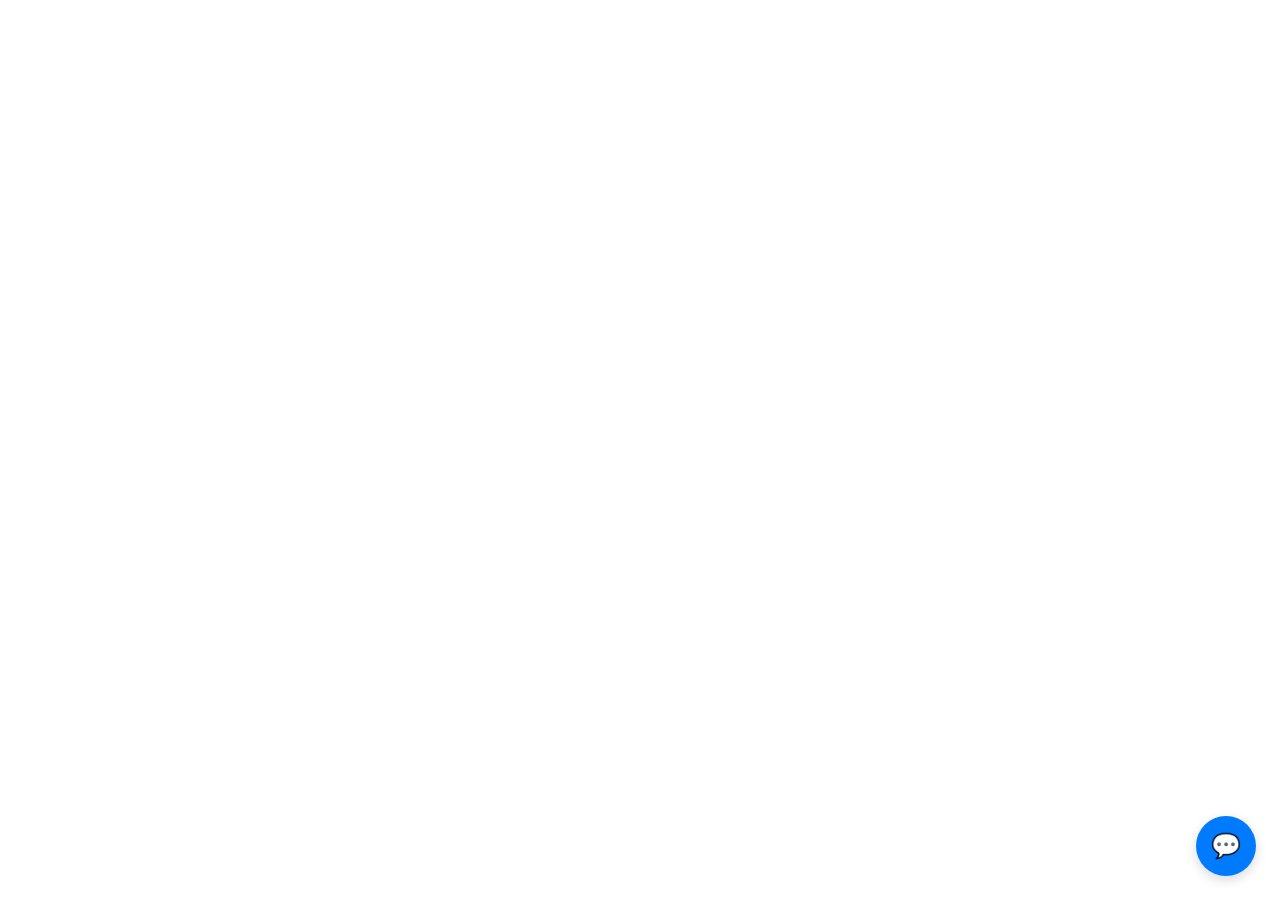
<file: templates/index.html>
<!DOCTYPE html>
<html lang="en">
<head>
    <meta charset="UTF-8">
    <meta name="viewport" content="width=device-width, initial-scale=1.0">
    <title>Chatbot Widget Demo</title>
    <link rel="stylesheet" href="/static/style.css">
</head>
<body>

    <!-- Chat Trigger Bubble -->
    <div class="chat-launcher" id="chatLauncher">💬</div>

    <!-- Chat Popup Window -->
    <div class="chat-window" id="chatWindow">
        <div class="chat-header">
            <span>Chatbot</span>
            <button class="chat-close-btn" id="closeChat">&times;</button>
        </div>
        
        <div class="chat-body" id="chatBody">
            <div class="message bot">Hi! Please select your language / ¡Hola! Por favor seleccione su idioma.</div>
        </div>
        
        <div class="chat-footer">
            <div class="language-selection-container">
                <input type="radio" name="language_select" value="EN" id="langEn" checked>
                <label for="langEn">English</label>
                
                <input type="radio" name="language_select" value="ES" id="langEs">
                <label for="langEs">Español</label>
            </div>
        </div>
    </div>

    <script src="/static/widget.js"></script>
</body>
</html>
</file>
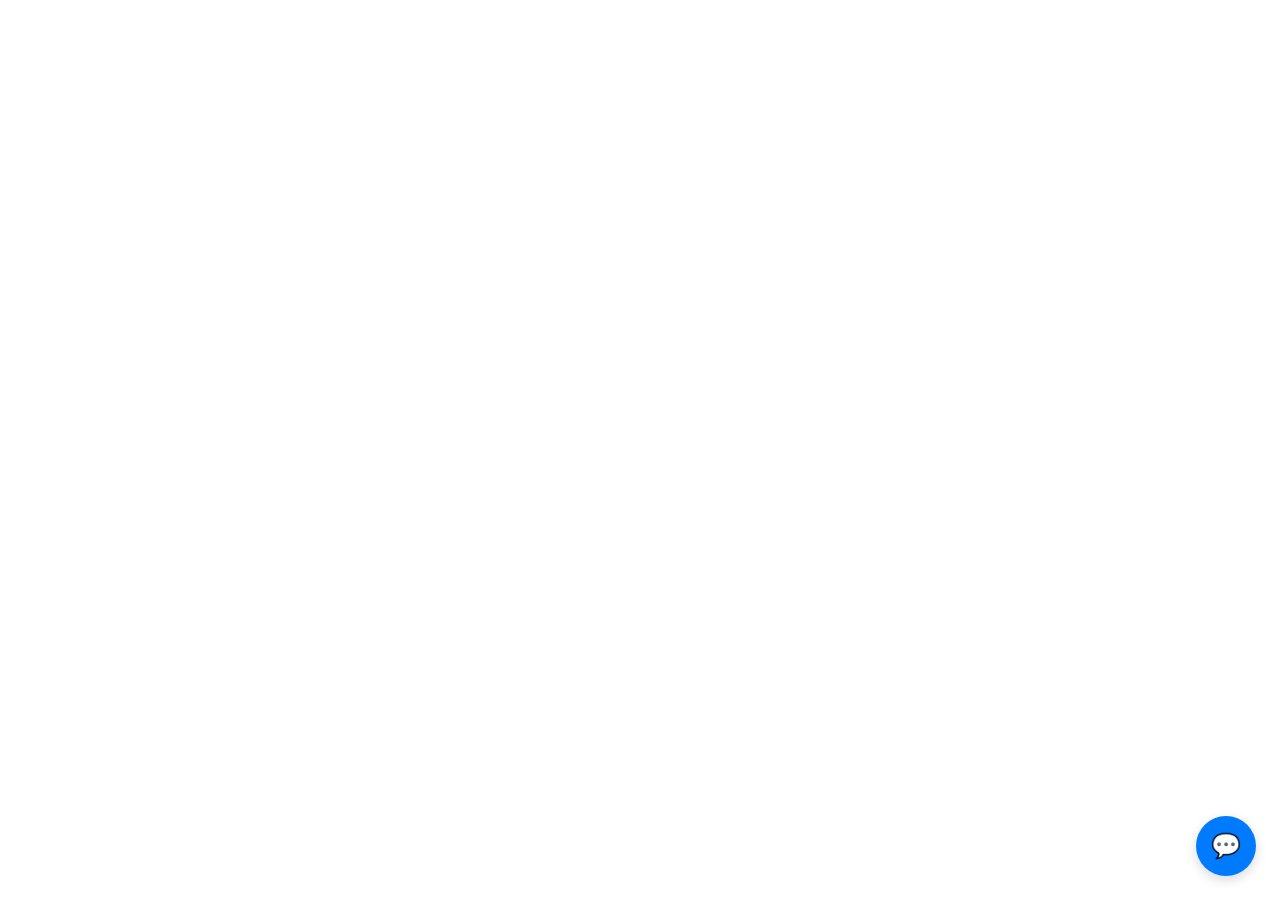
<file: content/chatbot/index.html>
<!DOCTYPE html>
<html lang="en">
<head>
    <meta charset="UTF-8">
    <meta name="viewport" content="width=device-width, initial-scale=1.0">
    <title>Chatbot Widget Demo</title>
    <link rel="stylesheet" href="style.css">
</head>
<body>

    <!-- Chat Trigger Bubble -->
    <div class="chat-launcher" id="chatLauncher">💬</div>

    <!-- Chat Popup Window -->
    <div class="chat-window" id="chatWindow">
        <div class="chat-header">
            <span>Chatbot</span>
            <button class="chat-close-btn" id="closeChat">&times;</button>
        </div>
        
        <div class="chat-body" id="chatBody">
            <div class="message bot">Hi! Please select your language / ¡Hola! Por favor seleccione su idioma.</div>
        </div>
        
        <div class="chat-footer">
            <div class="language-selection-container">
                <input type="radio" name="language_select" value="en" id="langEn" checked>
                <label for="langEn">English</label>
                
                <input type="radio" name="language_select" value="es" id="langEs">
                <label for="langEs">Español</label>
            </div>
            <button class="chat-send-btn" id="sendBtn">➔</button>
        </div>
    </div>

    <script src="widget.js"></script>
</body>
</html>
</file>
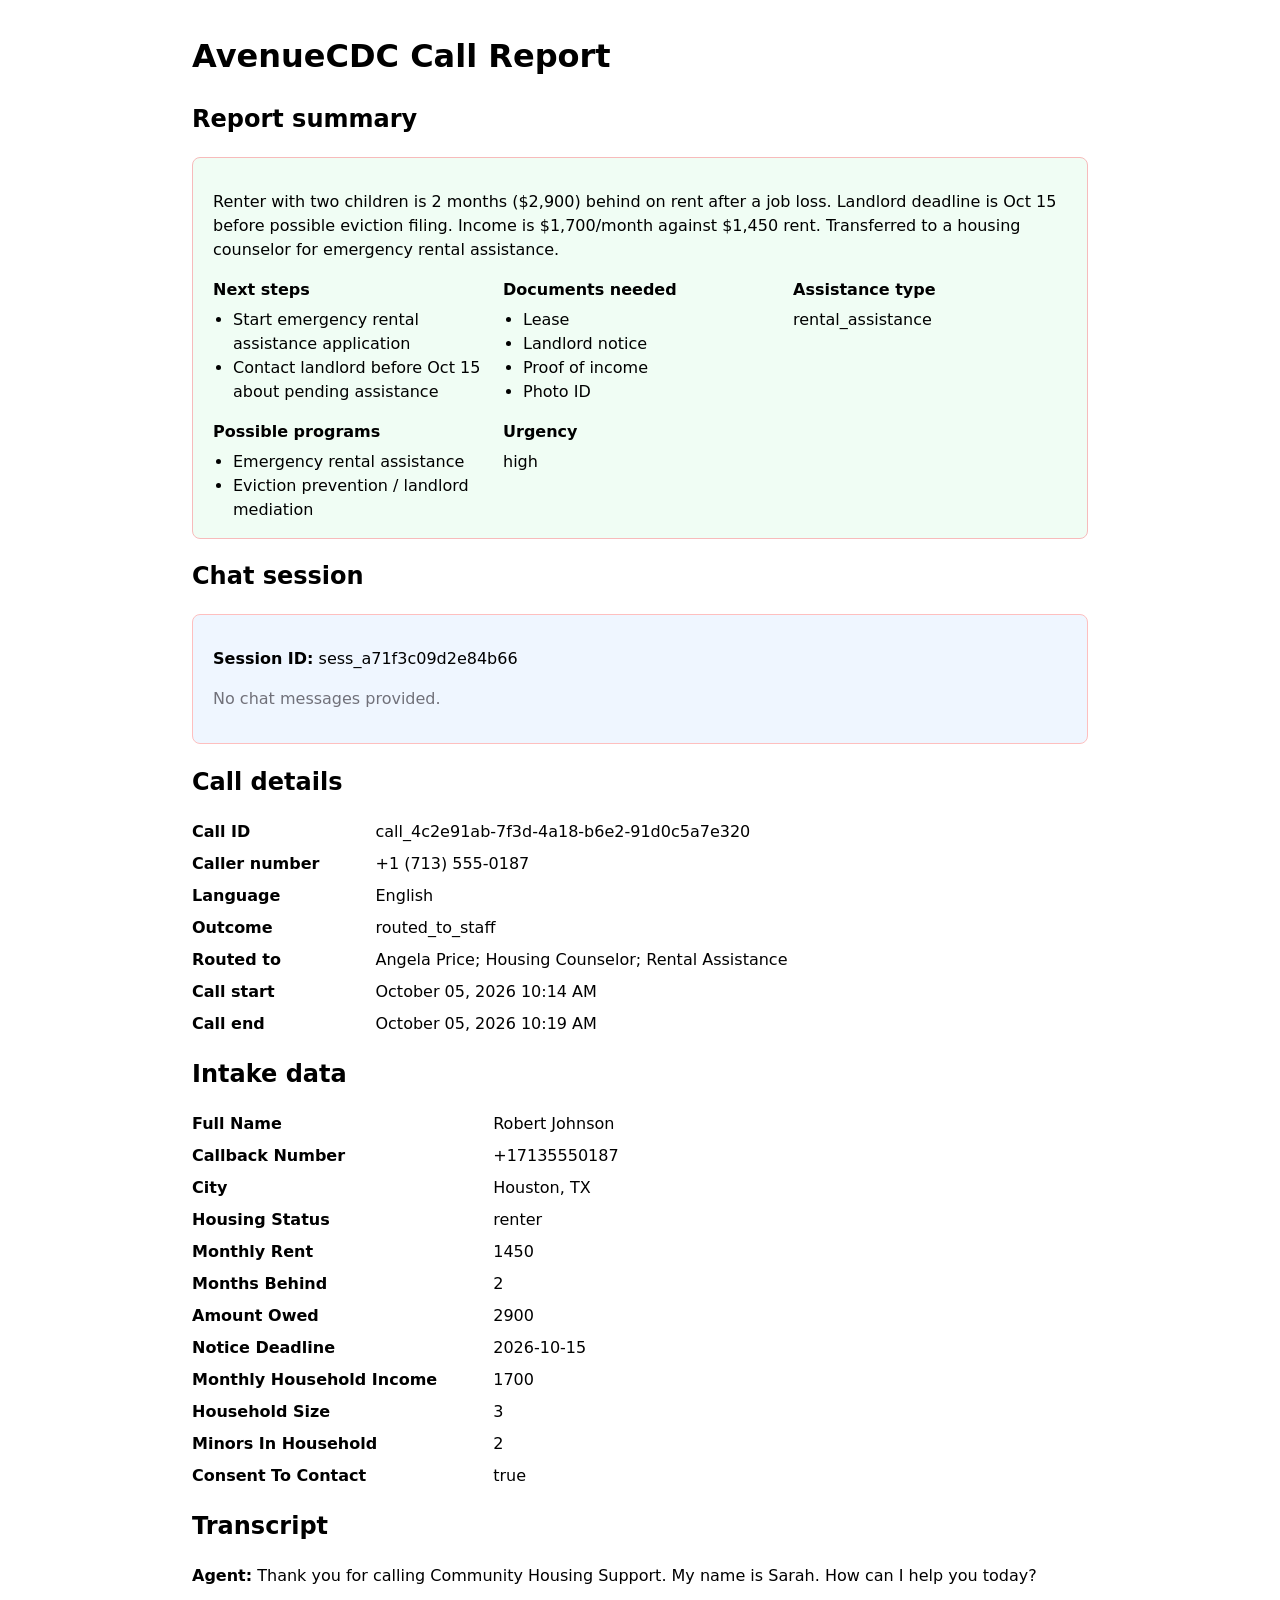
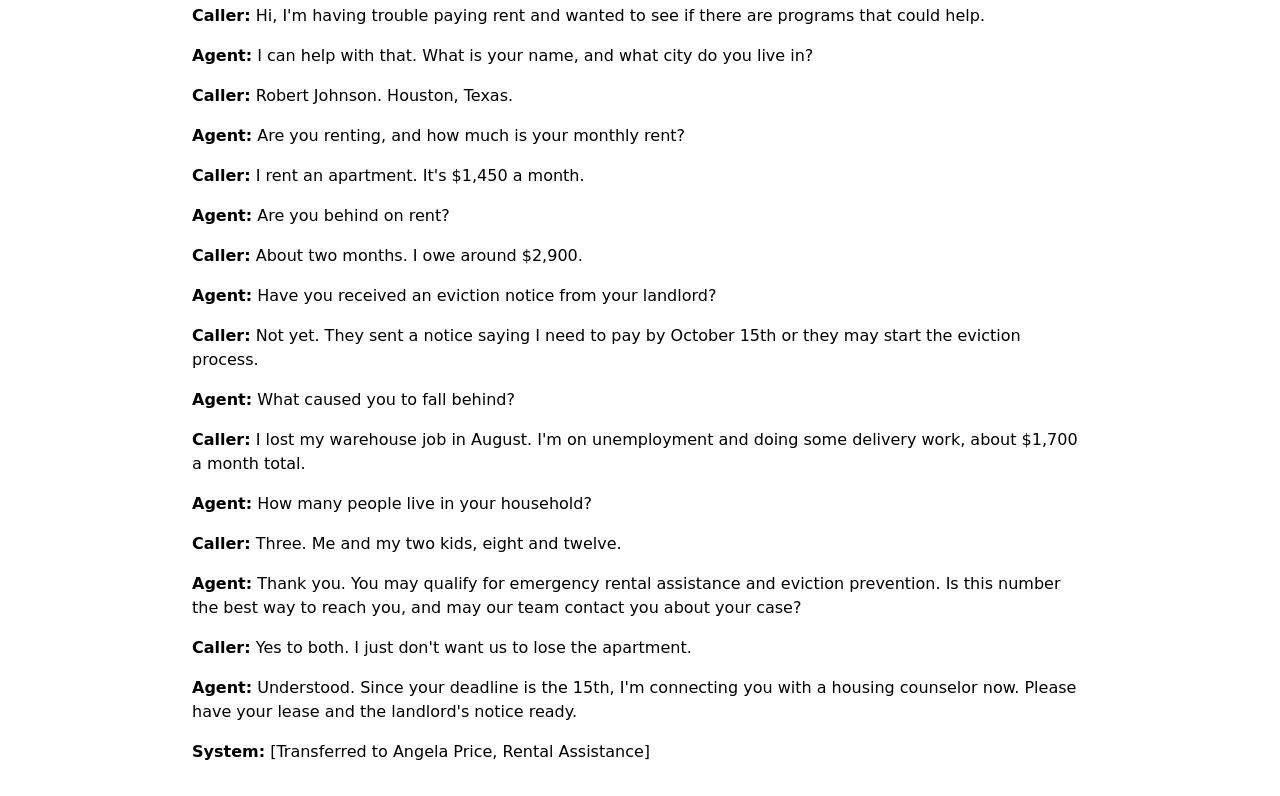
<file: app/reports/dummy_call_report.html>
<!doctype html>
<html lang="English">
  <head>
    <meta charset="utf-8">
    <meta name="viewport" content="width=device-width, initial-scale=1">
    <title>AvenueCDC Call Report</title>
    <style>
      body {
        font-family: system-ui, sans-serif;
        line-height: 1.5;
        margin: 2rem auto;
        max-width: 56rem;
        padding: 0 1rem;
      }

      .details {
        display: grid;
        gap: 0.5rem 1rem;
        grid-template-columns: max-content 1fr;
      }

      .details dt {
        font-weight: 700;
      }

      .summary {
        background: #f0fdf4;
        border: 1px solid #f7bbbb;
        border-radius: 0.5rem;
        padding: 1rem 1.25rem;
      }

      .summary-grid {
        display: grid;
        gap: 1rem;
        grid-template-columns: repeat(auto-fit, minmax(14rem, 1fr));
      }

      .summary-item h3 {
        font-size: 1rem;
        margin: 0 0 0.35rem;
      }

      .summary-item p,
      .summary-item ul {
        margin: 0;
      }

      .summary-item ul {
        padding-left: 1.25rem;
      }

      .chat-session {
        background: #eff6ff;
        border: 1px solid #febfbf;
        border-radius: 0.5rem;
        padding: 1rem 1.25rem;
      }

      .chat-message {
        background: white;
        border: 1px solid #b7a8fb;
        border-radius: 0.35rem;
        margin: 0.75rem 0;
        padding: 0.75rem 1rem;
      }

      .chat-message p {
        margin: 0.25rem 0 0;
      }

      pre {
        background: #f4f4f5;
        border-radius: 0.35rem;
        overflow-x: auto;
        padding: 1rem;
        white-space: pre-wrap;
      }

      .missing {
        color: #71717a;
      }
    </style>
  </head>
  <body>
    <h1>AvenueCDC Call Report</h1>

    <h2>Report summary</h2>
    <section class="summary">
      
      
      <p>Renter with two children is 2 months ($2,900) behind on rent after a job loss. Landlord deadline is Oct 15 before possible eviction filing. Income is $1,700/month against $1,450 rent. Transferred to a housing counselor for emergency rental assistance.</p>
      
      <div class="summary-grid">
        <div class="summary-item">
          <h3>Next steps</h3>
          
          
          <ul>
            
            <li>Start emergency rental assistance application</li>
            
            <li>Contact landlord before Oct 15 about pending assistance</li>
            
          </ul>
          
          
        </div>

        <div class="summary-item">
          <h3>Documents needed</h3>
          
          
          <ul>
            
            <li>Lease</li>
            
            <li>Landlord notice</li>
            
            <li>Proof of income</li>
            
            <li>Photo ID</li>
            
          </ul>
          
          
        </div>

        <div class="summary-item">
          <h3>Assistance type</h3>
          <p>rental_assistance</p>
        </div>

        <div class="summary-item">
          <h3>Possible programs</h3>
          
          
          <ul>
            
            <li>Emergency rental assistance</li>
            
            <li>Eviction prevention / landlord mediation</li>
            
          </ul>
          
          
        </div>

        <div class="summary-item">
          <h3>Urgency</h3>
          <p>high</p>
        </div>
      </div>
      
    </section>

    <h2>Chat session</h2>
    <section class="chat-session">
      
      
      <p><strong>Session ID:</strong> sess_a71f3c09d2e84b66</p>
      
      
      

      
      <p class="missing">No chat messages provided.</p>
      
      
    </section>

    <h2>Call details</h2>
    <dl class="details">
      <dt>Call ID</dt><dd>call_4c2e91ab-7f3d-4a18-b6e2-91d0c5a7e320</dd>
      <dt>Caller number</dt><dd>+1 (713) 555-0187</dd>
      <dt>Language</dt><dd>English</dd>
      <dt>Outcome</dt><dd>routed_to_staff</dd>
      <dt>Routed to</dt><dd>Angela Price; Housing Counselor; Rental Assistance</dd>
      <dt>Call start</dt><dd>October 05, 2026 10:14 AM</dd>
      <dt>Call end</dt><dd>October 05, 2026 10:19 AM</dd>
    </dl>
    <!-- Note that, in intake data, we use a loop to dynamically sort through JSON data and find appropriate parameters to display in the HTML. meanwhile, we have explicit, individually rendered fields like call_id and caller_number that are less json-specific and more universal, so they are declared explicitly -->
    <h2>Intake data</h2>
    
    <dl class="details">
      
      <dt>Full Name</dt>
      <dd>Robert Johnson</dd>
      
      <dt>Callback Number</dt>
      <dd>+17135550187</dd>
      
      <dt>City</dt>
      <dd>Houston, TX</dd>
      
      <dt>Housing Status</dt>
      <dd>renter</dd>
      
      <dt>Monthly Rent</dt>
      <dd>1450</dd>
      
      <dt>Months Behind</dt>
      <dd>2</dd>
      
      <dt>Amount Owed</dt>
      <dd>2900</dd>
      
      <dt>Notice Deadline</dt>
      <dd>2026-10-15</dd>
      
      <dt>Monthly Household Income</dt>
      <dd>1700</dd>
      
      <dt>Household Size</dt>
      <dd>3</dd>
      
      <dt>Minors In Household</dt>
      <dd>2</dd>
      
      <dt>Consent To Contact</dt>
      <dd>true</dd>
      
    </dl>
    

    <h2>Transcript</h2>
    
    <div class="transcript">
      
      
      <p><strong>Agent:</strong> Thank you for calling Community Housing Support. My name is Sarah. How can I help you today?</p>
      
      <p><strong>Caller:</strong> Hi, I&#39;m having trouble paying rent and wanted to see if there are programs that could help.</p>
      
      <p><strong>Agent:</strong> I can help with that. What is your name, and what city do you live in?</p>
      
      <p><strong>Caller:</strong> Robert Johnson. Houston, Texas.</p>
      
      <p><strong>Agent:</strong> Are you renting, and how much is your monthly rent?</p>
      
      <p><strong>Caller:</strong> I rent an apartment. It&#39;s $1,450 a month.</p>
      
      <p><strong>Agent:</strong> Are you behind on rent?</p>
      
      <p><strong>Caller:</strong> About two months. I owe around $2,900.</p>
      
      <p><strong>Agent:</strong> Have you received an eviction notice from your landlord?</p>
      
      <p><strong>Caller:</strong> Not yet. They sent a notice saying I need to pay by October 15th or they may start the eviction process.</p>
      
      <p><strong>Agent:</strong> What caused you to fall behind?</p>
      
      <p><strong>Caller:</strong> I lost my warehouse job in August. I&#39;m on unemployment and doing some delivery work, about $1,700 a month total.</p>
      
      <p><strong>Agent:</strong> How many people live in your household?</p>
      
      <p><strong>Caller:</strong> Three. Me and my two kids, eight and twelve.</p>
      
      <p><strong>Agent:</strong> Thank you. You may qualify for emergency rental assistance and eviction prevention. Is this number the best way to reach you, and may our team contact you about your case?</p>
      
      <p><strong>Caller:</strong> Yes to both. I just don&#39;t want us to lose the apartment.</p>
      
      <p><strong>Agent:</strong> Understood. Since your deadline is the 15th, I&#39;m connecting you with a housing counselor now. Please have your lease and the landlord&#39;s notice ready.</p>
      
      <p><strong>System:</strong> [Transferred to Angela Price, Rental Assistance]</p>
      
      
    </div>
    

  </body>
</html>
</file>
<file: static/style.css>
/* --- CHAT BUBBLE BUTTON --- */
.chat-launcher {
    position: fixed;
    bottom: 24px;
    right: 24px;
    width: 60px;
    height: 60px;
    background-color: #007bff;
    color: white;
    border-radius: 50%;
    display: flex;
    align-items: center;
    justify-content: center;
    font-size: 24px;
    cursor: pointer;
    box-shadow: 0 4px 12px rgba(0, 0, 0, 0.15);
    transition: transform 0.2s ease;
    z-index: 9999;
}
.chat-launcher:hover {
    transform: scale(1.05);
}

/* --- CHAT POPUP WINDOW --- */
.chat-window {
    position: fixed;
    bottom: 96px;
    right: 24px;
    width: 350px;
    height: 450px;
    background-color: white;
    border-radius: 12px;
    box-shadow: 0 5px 24px rgba(0, 0, 0, 0.2);
    display: flex;
    flex-direction: column;
    overflow: hidden;
    font-family: -apple-system, BlinkMacSystemFont, "Segoe UI", Roboto, Helvetica, Arial, sans-serif;
    z-index: 9999;
    display: none; /* Hidden by default */
}

/* --- HEADER --- */
.chat-header {
    background-color: #007bff;
    color: white;
    padding: 16px;
    display: flex;
    justify-content: space-between;
    align-items: center;
    font-weight: bold;
}
.chat-close-btn {
    background: none;
    border: none;
    color: white;
    font-size: 20px;
    cursor: pointer;
}

/* --- MESSAGE CONTAINER --- */
.chat-body {
    flex: 1;
    padding: 16px;
    overflow-y: auto;
    background-color: #f8f9fa;
    display: flex;
    flex-direction: column;
    gap: 12px;
}
.message {
    max-width: 75%;
    padding: 10px 14px;
    border-radius: 16px;
    font-size: 14px;
    line-height: 1.4;
    word-wrap: break-word;
}
.message.bot {
    background-color: #e9ecef;
    color: #212529;
    align-self: flex-start;
    border-bottom-left-radius: 4px;
}
.message.user {
    background-color: #007bff;
    color: white;
    align-self: flex-end;
    border-bottom-right-radius: 4px;
}

/* --- FOOTER CONTAINER --- */
.chat-footer {
    padding: 12px;
    border-top: 1px solid #dee2e6;
    display: flex;
    justify-content: space-between;
    background: white;
    align-items: center;
}
.language-selection-container {
    display: flex;
    gap: 6px;
    align-items: center;
    font-size: 14px;
}
.language-selection-container label {
    margin-right: 8px;
    cursor: pointer;
}
.chat-send-btn {
    background-color: #007bff;
    color: white;
    border: none;
    border-radius: 50%;
    width: 36px;
    height: 36px;
    cursor: pointer;
    display: flex;
    align-items: center;
    justify-content: center;
    flex-shrink: 0;
}
</file>
<file: content/chatbot/style.css>
/* --- CHAT BUBBLE BUTTON --- */
.chat-launcher {
    position: fixed;
    bottom: 24px;
    right: 24px;
    width: 60px;
    height: 60px;
    background-color: #007bff;
    color: white;
    border-radius: 50%;
    display: flex;
    align-items: center;
    justify-content: center;
    font-size: 24px;
    cursor: pointer;
    box-shadow: 0 4px 12px rgba(0, 0, 0, 0.15);
    transition: transform 0.2s ease;
    z-index: 9999;
}
.chat-launcher:hover {
    transform: scale(1.05);
}

/* --- CHAT POPUP WINDOW --- */
.chat-window {
    position: fixed;
    bottom: 96px;
    right: 24px;
    width: 350px;
    height: 450px;
    background-color: white;
    border-radius: 12px;
    box-shadow: 0 5px 24px rgba(0, 0, 0, 0.2);
    display: flex;
    flex-direction: column;
    overflow: hidden;
    font-family: -apple-system, BlinkMacSystemFont, "Segoe UI", Roboto, Helvetica, Arial, sans-serif;
    z-index: 9999;
    
    /* Hidden by default */
    display: none; 
}

/* --- HEADER --- */
.chat-header {
    background-color: #007bff;
    color: white;
    padding: 16px;
    display: flex;
    justify-content: space-between;
    align-items: center;
    font-weight: bold;
}
.chat-close-btn {
    background: none;
    border: none;
    color: white;
    font-size: 20px;
    cursor: pointer;
}

/* --- MESSAGE CONTAINER --- */
.chat-body {
    flex: 1;
    padding: 16px;
    overflow-y: auto;
    background-color: #f8f9fa;
    display: flex;
    flex-direction: column;
    gap: 12px;
}
.message {
    max-width: 75%;
    padding: 10px 14px;
    border-radius: 16px;
    font-size: 14px;
    line-height: 1.4;
}
.message.bot {
    background-color: #e9ecef;
    color: #212529;
    align-self: flex-start;
    border-bottom-left-radius: 4px;
}
.message.user {
    background-color: #007bff;
    color: white;
    align-self: flex-end;
    border-bottom-right-radius: 4px;
}

/* --- INPUT AREA --- */
.chat-footer {
    padding: 12px;
    border-top: 1px solid #dee2e6;
    display: flex;
    gap: 8px;
    background: white;
}
.chat-input {
    flex: 1;
    border: 1px solid #ced4da;
    border-radius: 20px;
    padding: 8px 16px;
    outline: none;
    font-size: 14px;
}
.chat-input:focus {
    border-color: #007bff;
}
.chat-send-btn {
    background-color: #007bff;
    color: white;
    border: none;
    border-radius: 50%;
    width: 36px;
    height: 36px;
    cursor: pointer;
    display: flex;
    align-items: center;
    justify-content: center;
}
</file>
